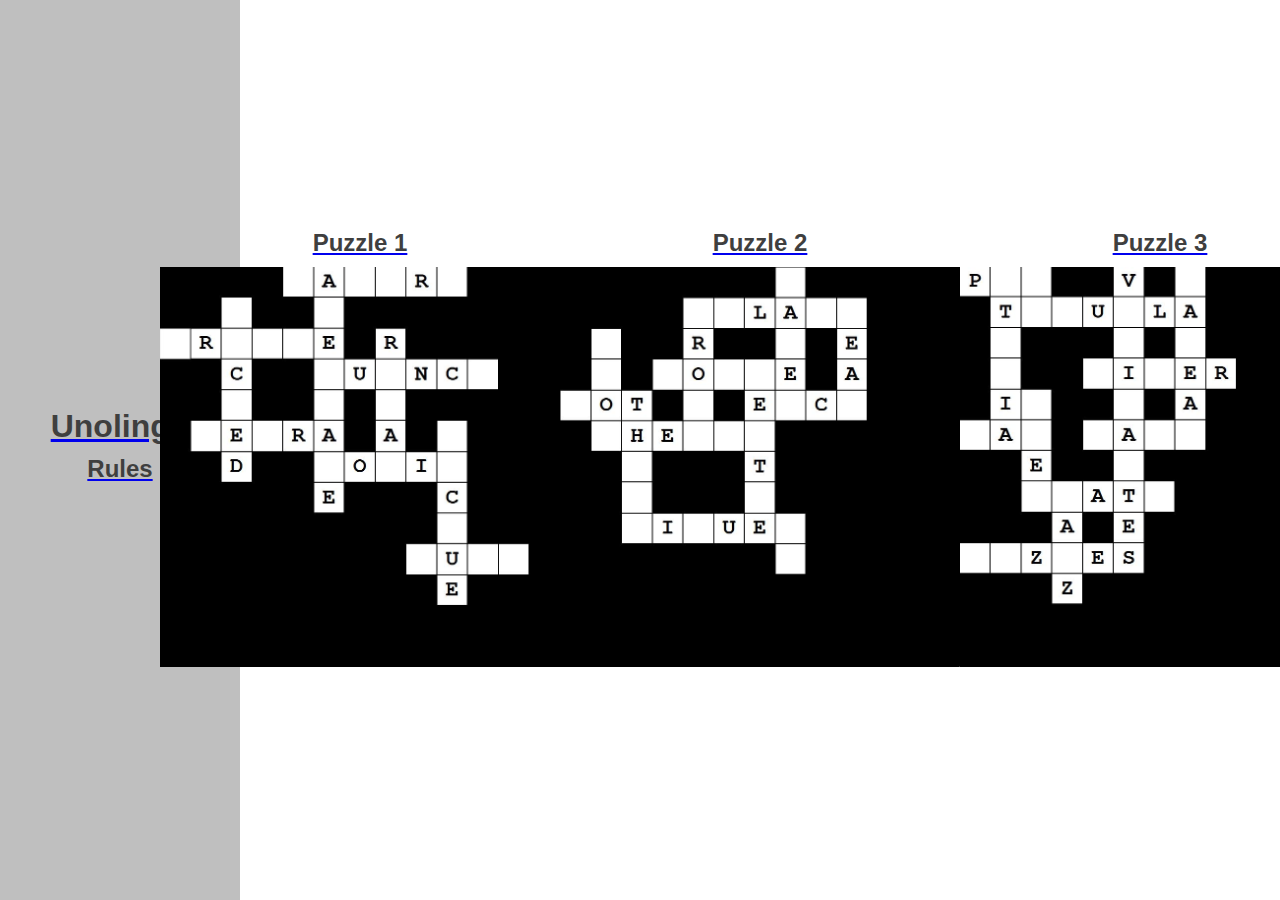
<file: index.html>
<!DOCTYPE html>
<html lang="en">
  <head>
    <meta charset="UTF-8">
    <meta name="viewport" content="width=device-width, initial-scale=1.0">
    <title>Unolingo</title>
    <link rel="stylesheet" href="style.css">
  </head>
  <body>
    <div class="container">
      <div class="sidebar">
        <a href="index.html">
          <h1>Unolingo</h1>
        </a>
        <a href="rules.html">
          <h2>Rules</h2>
        </a>
      </div>
      <div class="mainarea">
        <table>        
          <tr>
            <td><a href="puzzle1.html">
              <h2>Puzzle 1</h2>
              <img src="images/puzzle1.JPG" alt="Puzzle 1" width="400" height="400">
            </a></td>
            <td><a href="puzzle2.html">
              <h2>Puzzle 2</h2>
              <img src="images/puzzle2.JPG" alt="Puzzle 1" width="400" height="400">
            </a></td>
            <td><a href="puzzle3.html">
              <h2>Puzzle 3</h2>
              <img src="images/puzzle3.JPG" alt="Puzzle 1" width="400" height="400">
            </a></td>
          </tr>
        </table>
      </div>
  </div>
  </body>
</html>
</file>
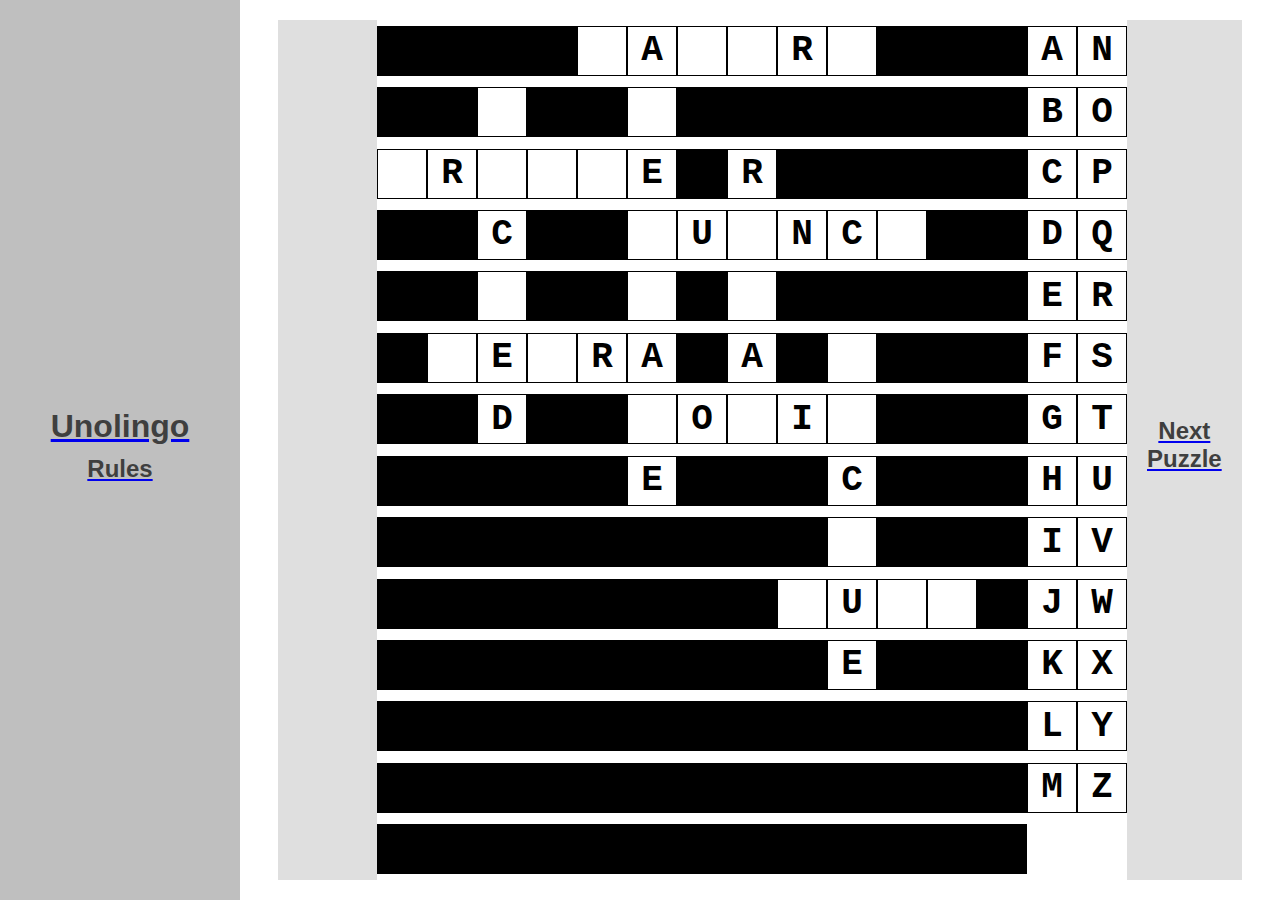
<file: puzzle1.html>
<!DOCTYPE html>
<html lang="en">
  <head>
    <meta charset="UTF-8">
    <meta name="viewport" content="width=device-width, initial-scale=1.0">
    <title>Unolingo</title>
    <link rel="stylesheet" href="style.css">
  </head>
  <body>
    <div class="container">
      <div class="sidebar">
        <a href="home.html">
          <h1>Unolingo</h1>
        </a>
        <a href="rules.html">
          <h2>Rules</h2>
        </a>
      </div>
      <div class="mainarea">
        <div class="container">
          <div class="puzzlesidebar"></div>
          <table>        
            <tr>
              <td><div class="wall"></div></td>
              <td><div class="wall"></div></td>
              <td><div class="wall"></div></td>
              <td><div class="wall"></div></td>
              <td><input type="text" class="blank" maxlength="1" oninput="this.value = this.value.toUpperCase();"></td>
              <td><div class="letter">A</div></td>
              <td><input type="text" class="blank" maxlength="1" oninput="this.value = this.value.toUpperCase();"></td>
              <td><input type="text" class="blank" maxlength="1" oninput="this.value = this.value.toUpperCase();"></td>
              <td><div class="letter">R</div></td>
              <td><input type="text" class="blank" maxlength="1" oninput="this.value = this.value.toUpperCase();"></td>
              <td><div class="wall"></div></td>
              <td><div class="wall"></div></td>
              <td><div class="wall"></div></td>
              <td><div class="letter">A</div></td>
              <td><div class="letter">N</div></td>
            </tr>
            <tr>
              <td><div class="wall"></div></td>
              <td><div class="wall"></div></td>
              <td><input type="text" class="blank" maxlength="1" oninput="this.value = this.value.toUpperCase();"></td>
              <td><div class="wall"></div></td>
              <td><div class="wall"></div></td>
              <td><input type="text" class="blank" maxlength="1" oninput="this.value = this.value.toUpperCase();"></td>
              <td><div class="wall"></div></td>
              <td><div class="wall"></div></td>
              <td><div class="wall"></div></td>
              <td><div class="wall"></div></td>
              <td><div class="wall"></div></td>
              <td><div class="wall"></div></td>
              <td><div class="wall"></div></td>
              <td><div class="letter">B</div></td>
              <td><div class="letter">O</div></td>
            </tr>
            <tr>
              <td><input type="text" class="blank" maxlength="1" oninput="this.value = this.value.toUpperCase();"></td>
              <td><div class="letter">R</div></td>
              <td><input type="text" class="blank" maxlength="1" oninput="this.value = this.value.toUpperCase();"></td>
              <td><input type="text" class="blank" maxlength="1" oninput="this.value = this.value.toUpperCase();"></td>
              <td><input type="text" class="blank" maxlength="1" oninput="this.value = this.value.toUpperCase();"></td>
              <td><div class="letter">E</div></td>
              <td><div class="wall"></div></td>
              <td><div class="letter">R</div></td>
              <td><div class="wall"></div></td>
              <td><div class="wall"></div></td>
              <td><div class="wall"></div></td>
              <td><div class="wall"></div></td>
              <td><div class="wall"></div></td>
              <td><div class="letter">C</div></td>
              <td><div class="letter">P</div></td>
            </tr>
            <tr>
              <td><div class="wall"></div></td>
              <td><div class="wall"></div></td>
              <td><div class="letter">C</div></td>
              <td><div class="wall"></div></td>
              <td><div class="wall"></div></td>
              <td><input type="text" class="blank" maxlength="1" oninput="this.value = this.value.toUpperCase();"></td>
              <td><div class="letter">U</div></td>
              <td><input type="text" class="blank" maxlength="1" oninput="this.value = this.value.toUpperCase();"></td>
              <td><div class="letter">N</div></td>
              <td><div class="letter">C</div></td>
              <td><input type="text" class="blank" maxlength="1" oninput="this.value = this.value.toUpperCase();"></td>
              <td><div class="wall"></div></td>
              <td><div class="wall"></div></td>
              <td><div class="letter">D</div></td>
              <td><div class="letter">Q</div></td>
            </tr>
            <tr>
              <td><div class="wall"></div></td>
              <td><div class="wall"></div></td>
              <td><input type="text" class="blank" maxlength="1" oninput="this.value = this.value.toUpperCase();"></td>
              <td><div class="wall"></div></td>
              <td><div class="wall"></div></td>
              <td><input type="text" class="blank" maxlength="1" oninput="this.value = this.value.toUpperCase();"></td>
              <td><div class="wall"></div></td>
              <td><input type="text" class="blank" maxlength="1" oninput="this.value = this.value.toUpperCase();"></td>
              <td><div class="wall"></div></td>
              <td><div class="wall"></div></td>
              <td><div class="wall"></div></td>
              <td><div class="wall"></div></td>
              <td><div class="wall"></div></td>
              <td><div class="letter">E</div></td>
              <td><div class="letter">R</div></td>
            </tr>
            <tr>
              <td><div class="wall"></div></td>
              <td><input type="text" class="blank" maxlength="1" oninput="this.value = this.value.toUpperCase();"></td>
              <td><div class="letter">E</div></td>
              <td><input type="text" class="blank" maxlength="1" oninput="this.value = this.value.toUpperCase();"></td>
              <td><div class="letter">R</div></td>
              <td><div class="letter">A</div></td>
              <td><div class="wall"></div></td>
              <td><div class="letter">A</div></td>
              <td><div class="wall"></div></td>
              <td><input type="text" class="blank" maxlength="1" oninput="this.value = this.value.toUpperCase();"></td>
              <td><div class="wall"></div></td>
              <td><div class="wall"></div></td>
              <td><div class="wall"></div></td>
              <td><div class="letter">F</div></td>
              <td><div class="letter">S</div></td>
            </tr>
            <tr>
              <td><div class="wall"></div></td>
              <td><div class="wall"></div></td>
              <td><div class="letter">D</div></td>
              <td><div class="wall"></div></td>
              <td><div class="wall"></div></td>
              <td><input type="text" class="blank" maxlength="1" oninput="this.value = this.value.toUpperCase();"></td>
              <td><div class="letter">O</div></td>
              <td><input type="text" class="blank" maxlength="1" oninput="this.value = this.value.toUpperCase();"></td>
              <td><div class="letter">I</div></td>
              <td><input type="text" class="blank" maxlength="1" oninput="this.value = this.value.toUpperCase();"></td>
              <td><div class="wall"></div></td>
              <td><div class="wall"></div></td>
              <td><div class="wall"></div></td>
              <td><div class="letter">G</div></td>
              <td><div class="letter">T</div></td>
            </tr>
            <tr>
              <td><div class="wall"></div></td>
              <td><div class="wall"></div></td>
              <td><div class="wall"></div></td>
              <td><div class="wall"></div></td>
              <td><div class="wall"></div></td>
              <td><div class="letter">E</div></td>
              <td><div class="wall"></div></td>
              <td><div class="wall"></div></td>
              <td><div class="wall"></div></td>
              <td><div class="letter">C</div></td>
              <td><div class="wall"></div></td>
              <td><div class="wall"></div></td>
              <td><div class="wall"></div></td>
              <td><div class="letter">H</div></td>
              <td><div class="letter">U</div></td>
            </tr>
            <tr>
              <td><div class="wall"></div></td>
              <td><div class="wall"></div></td>
              <td><div class="wall"></div></td>
              <td><div class="wall"></div></td>
              <td><div class="wall"></div></td>
              <td><div class="wall"></div></td>
              <td><div class="wall"></div></td>
              <td><div class="wall"></div></td>
              <td><div class="wall"></div></td>
              <td><input type="text" class="blank" maxlength="1" oninput="this.value = this.value.toUpperCase();"></td>
              <td><div class="wall"></div></td>
              <td><div class="wall"></div></td>
              <td><div class="wall"></div></td>
              <td><div class="letter">I</div></td>
              <td><div class="letter">V</div></td>
            </tr>
            <tr>
              <td><div class="wall"></div></td>
              <td><div class="wall"></div></td>
              <td><div class="wall"></div></td>
              <td><div class="wall"></div></td>
              <td><div class="wall"></div></td>
              <td><div class="wall"></div></td>
              <td><div class="wall"></div></td>
              <td><div class="wall"></div></td>
              <td><input type="text" class="blank" maxlength="1" oninput="this.value = this.value.toUpperCase();"></td>
              <td><div class="letter">U</div></td>
              <td><input type="text" class="blank" maxlength="1" oninput="this.value = this.value.toUpperCase();"></td>
              <td><input type="text" class="blank" maxlength="1" oninput="this.value = this.value.toUpperCase();"></td>
              <td><div class="wall"></div></td>
              <td><div class="letter">J</div></td>
              <td><div class="letter">W</div></td>
            </tr>
            <tr>
              <td><div class="wall"></div></td>
              <td><div class="wall"></div></td>
              <td><div class="wall"></div></td>
              <td><div class="wall"></div></td>
              <td><div class="wall"></div></td>
              <td><div class="wall"></div></td>
              <td><div class="wall"></div></td>
              <td><div class="wall"></div></td>
              <td><div class="wall"></div></td>
              <td><div class="letter">E</div></td>
              <td><div class="wall"></div></td>
              <td><div class="wall"></div></td>
              <td><div class="wall"></div></td>
              <td><div class="letter">K</div></td>
              <td><div class="letter">X</div></td>
            </tr>
            <tr>
              <td><div class="wall"></div></td>
              <td><div class="wall"></div></td>
              <td><div class="wall"></div></td>
              <td><div class="wall"></div></td>
              <td><div class="wall"></div></td>
              <td><div class="wall"></div></td>
              <td><div class="wall"></div></td>
              <td><div class="wall"></div></td>
              <td><div class="wall"></div></td>
              <td><div class="wall"></div></td>
              <td><div class="wall"></div></td>
              <td><div class="wall"></div></td>
              <td><div class="wall"></div></td>
              <td><div class="letter">L</div></td>
              <td><div class="letter">Y</div></td>
            </tr>
            <tr>
              <td><div class="wall"></div></td>
              <td><div class="wall"></div></td>
              <td><div class="wall"></div></td>
              <td><div class="wall"></div></td>
              <td><div class="wall"></div></td>
              <td><div class="wall"></div></td>
              <td><div class="wall"></div></td>
              <td><div class="wall"></div></td>
              <td><div class="wall"></div></td>
              <td><div class="wall"></div></td>
              <td><div class="wall"></div></td>
              <td><div class="wall"></div></td>
              <td><div class="wall"></div></td>
              <td><div class="letter">M</div></td>
              <td><div class="letter">Z</div></td>
            </tr>
            <tr>
              <td><div class="wall"></div></td>
              <td><div class="wall"></div></td>
              <td><div class="wall"></div></td>
              <td><div class="wall"></div></td>
              <td><div class="wall"></div></td>
              <td><div class="wall"></div></td>
              <td><div class="wall"></div></td>
              <td><div class="wall"></div></td>
              <td><div class="wall"></div></td>
              <td><div class="wall"></div></td>
              <td><div class="wall"></div></td>
              <td><div class="wall"></div></td>
              <td><div class="wall"></div></td>
            </tr>
          </table>
          <div class="puzzlesidebar">
            <a href="puzzle2.html">
              <h2>Next Puzzle</h2>
            </a>
          </div>
        </div>
      </div>
    </div>
    <script>
      document.querySelectorAll('.blank').forEach(input => {
        input.addEventListener('input', function () {
          this.value = this.value.replace(/[^A-Za-z]/g, '').toUpperCase();
        });
      });
    </script>
  </body>
</html>
</file>
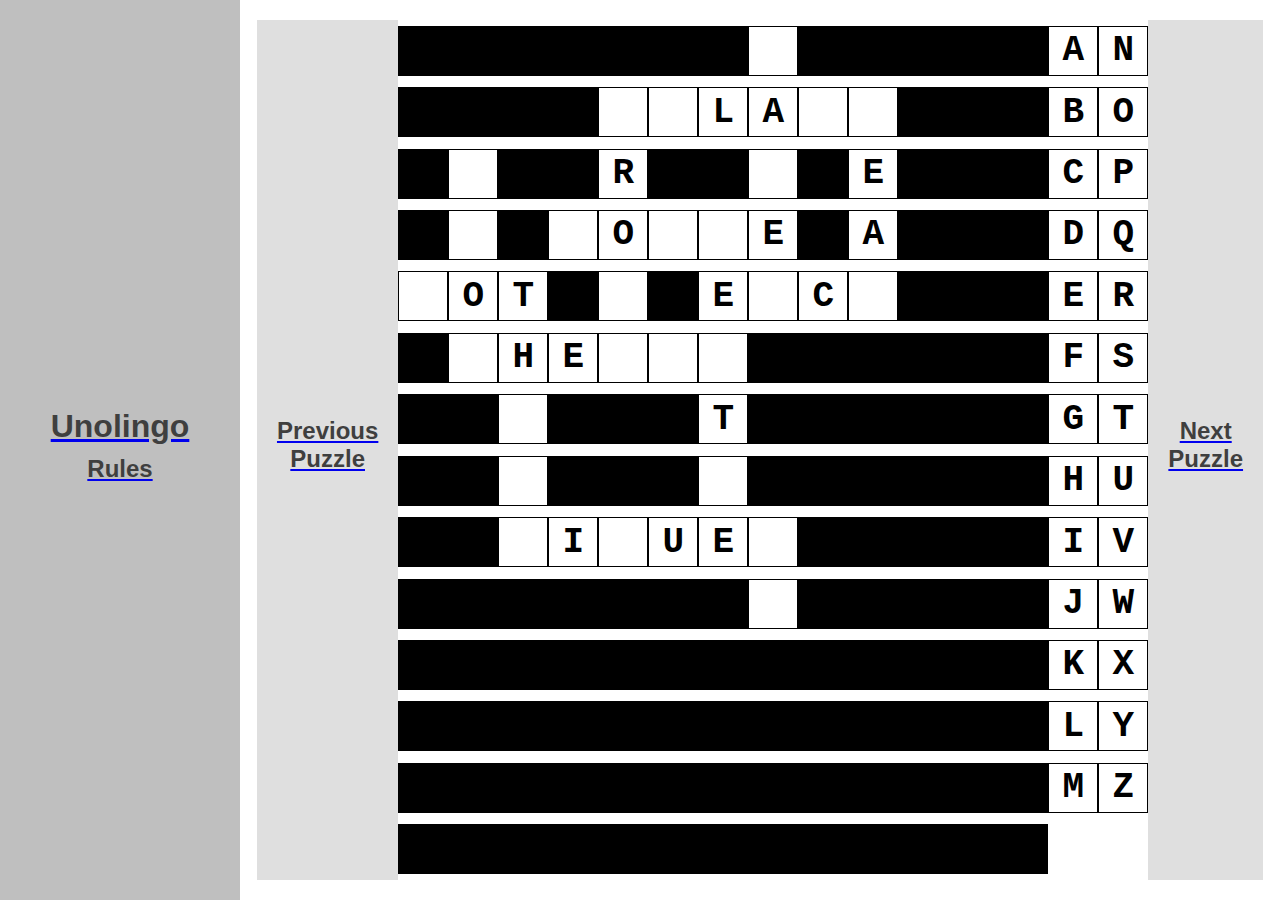
<file: puzzle2.html>
<!DOCTYPE html>
<html lang="en">
  <head>
    <meta charset="UTF-8">
    <meta name="viewport" content="width=device-width, initial-scale=1.0">
    <title>Unolingo</title>
    <link rel="stylesheet" href="style.css">
  </head>
  <body>
    <div class="container">
      <div class="sidebar">
        <a href="home.html">
          <h1>Unolingo</h1>
        </a>
        <a href="rules.html">
          <h2>Rules</h2>
        </a>
      </div>
      <div class="mainarea">
        <div class="container">
          <div class="puzzlesidebar">
            <a href="puzzle1.html">
              <h2>Previous Puzzle</h2>
            </a>
          </div>
          <table>        
            <tr>
              <td><div class="wall"></div></td>
              <td><div class="wall"></div></td>
              <td><div class="wall"></div></td>
              <td><div class="wall"></div></td>
              <td><div class="wall"></div></td>
              <td><div class="wall"></div></td>
              <td><div class="wall"></div></td>
              <td><input type="text" class="blank" maxlength="1" oninput="this.value = this.value.toUpperCase();"></td>
              <td><div class="wall"></div></td>
              <td><div class="wall"></div></td>
              <td><div class="wall"></div></td>
              <td><div class="wall"></div></td>
              <td><div class="wall"></div></td>
              <td><div class="letter">A</div></td>
              <td><div class="letter">N</div></td>
            </tr>
            <tr>
              <td><div class="wall"></div></td>
              <td><div class="wall"></div></td>
              <td><div class="wall"></div></td>
              <td><div class="wall"></div></td>
              <td><input type="text" class="blank" maxlength="1" oninput="this.value = this.value.toUpperCase();"></td>
              <td><input type="text" class="blank" maxlength="1" oninput="this.value = this.value.toUpperCase();"></td>
              <td><div class="letter">L</div></td>
              <td><div class="letter">A</div></td>
              <td><input type="text" class="blank" maxlength="1" oninput="this.value = this.value.toUpperCase();"></td>
              <td><input type="text" class="blank" maxlength="1" oninput="this.value = this.value.toUpperCase();"></td>
              <td><div class="wall"></div></td>
              <td><div class="wall"></div></td>
              <td><div class="wall"></div></td>
              <td><div class="letter">B</div></td>
              <td><div class="letter">O</div></td>
            </tr>
            <tr>
              <td><div class="wall"></div></td>
              <td><input type="text" class="blank" maxlength="1" oninput="this.value = this.value.toUpperCase();"></td>
              <td><div class="wall"></div></td>
              <td><div class="wall"></div></td>
              <td><div class="letter">R</div></td>
              <td><div class="wall"></div></td>
              <td><div class="wall"></div></td>
              <td><input type="text" class="blank" maxlength="1" oninput="this.value = this.value.toUpperCase();"></td>
              <td><div class="wall"></div></td>
              <td><div class="letter">E</div></td>
              <td><div class="wall"></div></td>
              <td><div class="wall"></div></td>
              <td><div class="wall"></div></td>
              <td><div class="letter">C</div></td>
              <td><div class="letter">P</div></td>
            </tr>
            <tr>
              <td><div class="wall"></div></td>
              <td><input type="text" class="blank" maxlength="1" oninput="this.value = this.value.toUpperCase();"></td>
              <td><div class="wall"></div></td>
              <td><input type="text" class="blank" maxlength="1" oninput="this.value = this.value.toUpperCase();"></td>
              <td><div class="letter">O</div></td>
              <td><input type="text" class="blank" maxlength="1" oninput="this.value = this.value.toUpperCase();"></td>
              <td><input type="text" class="blank" maxlength="1" oninput="this.value = this.value.toUpperCase();"></td>
              <td><div class="letter">E</div></td>
              <td><div class="wall"></div></td>
              <td><div class="letter">A</div></td>
              <td><div class="wall"></div></td>
              <td><div class="wall"></div></td>
              <td><div class="wall"></div></td>
              <td><div class="letter">D</div></td>
              <td><div class="letter">Q</div></td>
            </tr>
            <tr>
              <td><input type="text" class="blank" maxlength="1" oninput="this.value = this.value.toUpperCase();"></td>
              <td><div class="letter">O</div></td>
              <td><div class="letter">T</div></td>
              <td><div class="wall"></div></td>
              <td><input type="text" class="blank" maxlength="1" oninput="this.value = this.value.toUpperCase();"></td>
              <td><div class="wall"></div></td>
              <td><div class="letter">E</div></td>
              <td><input type="text" class="blank" maxlength="1" oninput="this.value = this.value.toUpperCase();"></td>
              <td><div class="letter">C</div></td>
              <td><input type="text" class="blank" maxlength="1" oninput="this.value = this.value.toUpperCase();"></td>
              <td><div class="wall"></div></td>
              <td><div class="wall"></div></td>
              <td><div class="wall"></div></td>
              <td><div class="letter">E</div></td>
              <td><div class="letter">R</div></td>
            </tr>
            <tr>
              <td><div class="wall"></div></td>
              <td><input type="text" class="blank" maxlength="1" oninput="this.value = this.value.toUpperCase();"></td>
              <td><div class="letter">H</div></td>
              <td><div class="letter">E</div></td>
              <td><input type="text" class="blank" maxlength="1" oninput="this.value = this.value.toUpperCase();"></td>
              <td><input type="text" class="blank" maxlength="1" oninput="this.value = this.value.toUpperCase();"></td>
              <td><input type="text" class="blank" maxlength="1" oninput="this.value = this.value.toUpperCase();"></td>
              <td><div class="wall"></div></td>
              <td><div class="wall"></div></td>
              <td><div class="wall"></div></td>
              <td><div class="wall"></div></td>
              <td><div class="wall"></div></td>
              <td><div class="wall"></div></td>
              <td><div class="letter">F</div></td>
              <td><div class="letter">S</div></td>
            </tr>
            <tr>
              <td><div class="wall"></div></td>
              <td><div class="wall"></div></td>
              <td><input type="text" class="blank" maxlength="1" oninput="this.value = this.value.toUpperCase();"></td>
              <td><div class="wall"></div></td>
              <td><div class="wall"></div></td>
              <td><div class="wall"></div></td>
              <td><div class="letter">T</div></td>
              <td><div class="wall"></div></td>
              <td><div class="wall"></div></td>
              <td><div class="wall"></div></td>
              <td><div class="wall"></div></td>
              <td><div class="wall"></div></td>
              <td><div class="wall"></div></td>
              <td><div class="letter">G</div></td>
              <td><div class="letter">T</div></td>
            </tr>
            <tr>
              <td><div class="wall"></div></td>
              <td><div class="wall"></div></td>
              <td><input type="text" class="blank" maxlength="1" oninput="this.value = this.value.toUpperCase();"></td>
              <td><div class="wall"></div></td>
              <td><div class="wall"></div></td>
              <td><div class="wall"></div></td>
              <td><input type="text" class="blank" maxlength="1" oninput="this.value = this.value.toUpperCase();"></td>
              <td><div class="wall"></div></td>
              <td><div class="wall"></div></td>
              <td><div class="wall"></div></td>
              <td><div class="wall"></div></td>
              <td><div class="wall"></div></td>
              <td><div class="wall"></div></td>
              <td><div class="letter">H</div></td>
              <td><div class="letter">U</div></td>
            </tr>
            <tr>
              <td><div class="wall"></div></td>
              <td><div class="wall"></div></td>
              <td><input type="text" class="blank" maxlength="1" oninput="this.value = this.value.toUpperCase();"></td>
              <td><div class="letter">I</div></td>
              <td><input type="text" class="blank" maxlength="1" oninput="this.value = this.value.toUpperCase();"></td>
              <td><div class="letter">U</div></td>
              <td><div class="letter">E</div></td>
              <td><input type="text" class="blank" maxlength="1" oninput="this.value = this.value.toUpperCase();"></td>
              <td><div class="wall"></div></td>
              <td><div class="wall"></div></td>
              <td><div class="wall"></div></td>
              <td><div class="wall"></div></td>
              <td><div class="wall"></div></td>
              <td><div class="letter">I</div></td>
              <td><div class="letter">V</div></td>
            </tr>
            <tr>
              <td><div class="wall"></div></td>
              <td><div class="wall"></div></td>
              <td><div class="wall"></div></td>
              <td><div class="wall"></div></td>
              <td><div class="wall"></div></td>
              <td><div class="wall"></div></td>
              <td><div class="wall"></div></td>
              <td><input type="text" class="blank" maxlength="1" oninput="this.value = this.value.toUpperCase();"></td>
              <td><div class="wall"></div></td>
              <td><div class="wall"></div></td>
              <td><div class="wall"></div></td>
              <td><div class="wall"></div></td>
              <td><div class="wall"></div></td>
              <td><div class="letter">J</div></td>
              <td><div class="letter">W</div></td>
            </tr>
            <tr>
              <td><div class="wall"></div></td>
              <td><div class="wall"></div></td>
              <td><div class="wall"></div></td>
              <td><div class="wall"></div></td>
              <td><div class="wall"></div></td>
              <td><div class="wall"></div></td>
              <td><div class="wall"></div></td>
              <td><div class="wall"></div></td>
              <td><div class="wall"></div></td>
              <td><div class="wall"></div></td>
              <td><div class="wall"></div></td>
              <td><div class="wall"></div></td>
              <td><div class="wall"></div></td>
              <td><div class="letter">K</div></td>
              <td><div class="letter">X</div></td>
            </tr>
            <tr>
              <td><div class="wall"></div></td>
              <td><div class="wall"></div></td>
              <td><div class="wall"></div></td>
              <td><div class="wall"></div></td>
              <td><div class="wall"></div></td>
              <td><div class="wall"></div></td>
              <td><div class="wall"></div></td>
              <td><div class="wall"></div></td>
              <td><div class="wall"></div></td>
              <td><div class="wall"></div></td>
              <td><div class="wall"></div></td>
              <td><div class="wall"></div></td>
              <td><div class="wall"></div></td>
              <td><div class="letter">L</div></td>
              <td><div class="letter">Y</div></td>
            </tr>
            <tr>
              <td><div class="wall"></div></td>
              <td><div class="wall"></div></td>
              <td><div class="wall"></div></td>
              <td><div class="wall"></div></td>
              <td><div class="wall"></div></td>
              <td><div class="wall"></div></td>
              <td><div class="wall"></div></td>
              <td><div class="wall"></div></td>
              <td><div class="wall"></div></td>
              <td><div class="wall"></div></td>
              <td><div class="wall"></div></td>
              <td><div class="wall"></div></td>
              <td><div class="wall"></div></td>
              <td><div class="letter">M</div></td>
              <td><div class="letter">Z</div></td>
            </tr>
            <tr>
              <td><div class="wall"></div></td>
              <td><div class="wall"></div></td>
              <td><div class="wall"></div></td>
              <td><div class="wall"></div></td>
              <td><div class="wall"></div></td>
              <td><div class="wall"></div></td>
              <td><div class="wall"></div></td>
              <td><div class="wall"></div></td>
              <td><div class="wall"></div></td>
              <td><div class="wall"></div></td>
              <td><div class="wall"></div></td>
              <td><div class="wall"></div></td>
              <td><div class="wall"></div></td>

            </tr>
          </table>
          <div class="puzzlesidebar">
            <a href="puzzle3.html">
              <h2>Next Puzzle</h2>
            </a>
          </div>
        </div>
      </div>
    </div>
    <script>
      document.querySelectorAll('.blank').forEach(input => {
        input.addEventListener('input', function () {
          this.value = this.value.replace(/[^A-Za-z]/g, '').toUpperCase();
        });
      });
    </script>
  </body>
</html>
</file>
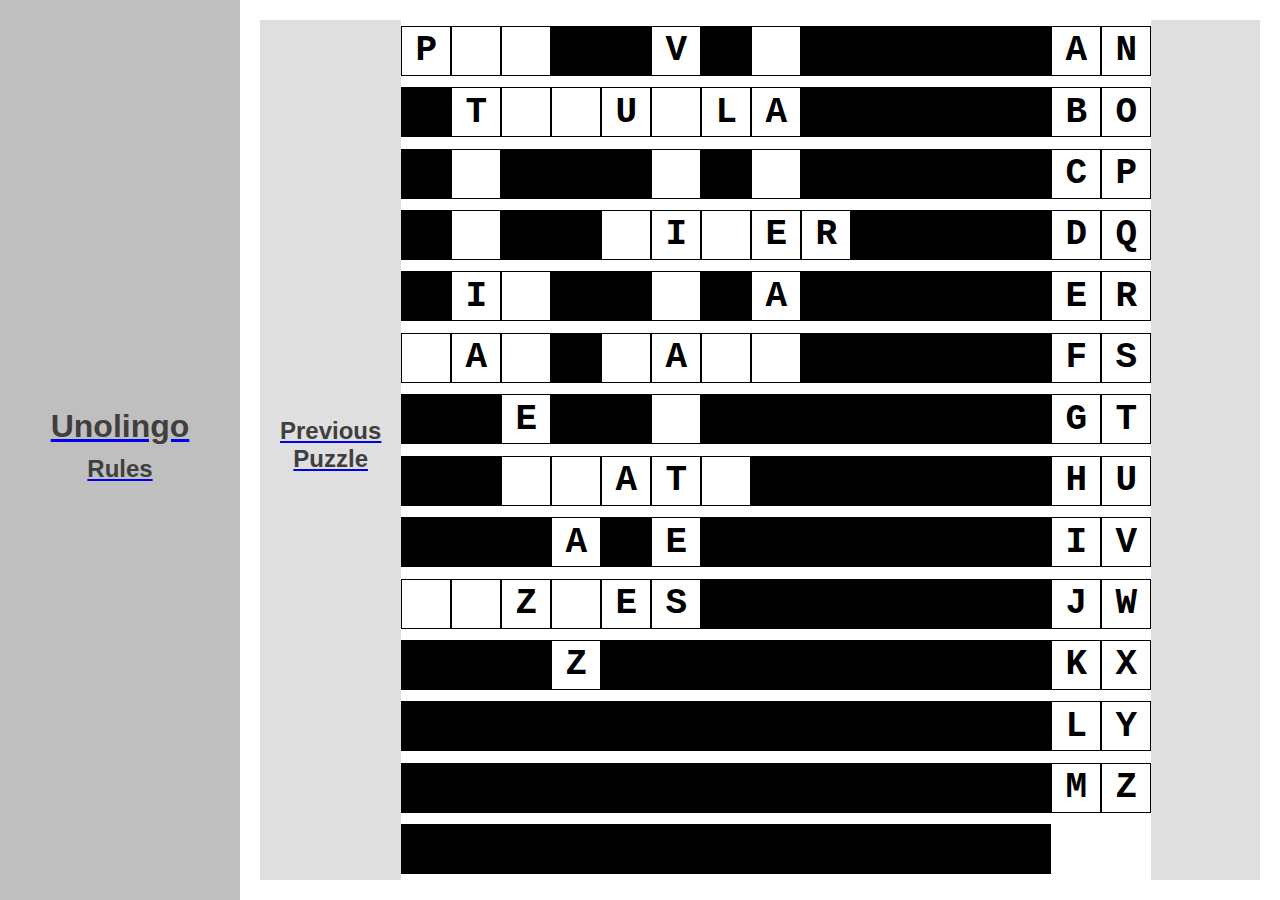
<file: puzzle3.html>
<!DOCTYPE html>
<html lang="en">
  <head>
    <meta charset="UTF-8">
    <meta name="viewport" content="width=device-width, initial-scale=1.0">
    <title>Unolingo</title>
    <link rel="stylesheet" href="style.css">
  </head>
  <body>
    <div class="container">
      <div class="sidebar">
        <a href="home.html">
          <h1>Unolingo</h1>
        </a>
        <a href="rules.html">
          <h2>Rules</h2>
        </a>
      </div>
      <div class="mainarea">
        <div class="container">
          <div class="puzzlesidebar">
            <a href="puzzle2.html">
              <h2>Previous Puzzle</h2>
            </a>
          </div>
          <table>        
            <tr>
              <td><div class="letter">P</div></td>
              <td><input type="text" class="blank" maxlength="1" oninput="this.value = this.value.toUpperCase();"></td>
              <td><input type="text" class="blank" maxlength="1" oninput="this.value = this.value.toUpperCase();"></td>
              <td><div class="wall"></div></td>
              <td><div class="wall"></div></td>
              <td><div class="letter">V</div></td>
              <td><div class="wall"></div></td>
              <td><input type="text" class="blank" maxlength="1" oninput="this.value = this.value.toUpperCase();"></td>
              <td><div class="wall"></div></td>
              <td><div class="wall"></div></td>
              <td><div class="wall"></div></td>
              <td><div class="wall"></div></td>
              <td><div class="wall"></div></td>
              <td><div class="letter">A</div></td>
              <td><div class="letter">N</div></td>
            </tr>
            <tr>
              <td><div class="wall"></div></td>
              <td><div class="letter">T</div></td>
              <td><input type="text" class="blank" maxlength="1" oninput="this.value = this.value.toUpperCase();"></td>
              <td><input type="text" class="blank" maxlength="1" oninput="this.value = this.value.toUpperCase();"></td>
              <td><div class="letter">U</div></td>
              <td><input type="text" class="blank" maxlength="1" oninput="this.value = this.value.toUpperCase();"></td>
              <td><div class="letter">L</div></td>
              <td><div class="letter">A</div></td>
              <td><div class="wall"></div></td>
              <td><div class="wall"></div></td>
              <td><div class="wall"></div></td>
              <td><div class="wall"></div></td>
              <td><div class="wall"></div></td>
              <td><div class="letter">B</div></td>
              <td><div class="letter">O</div></td>
            </tr>
            <tr>
              <td><div class="wall"></div></td>
              <td><input type="text" class="blank" maxlength="1" oninput="this.value = this.value.toUpperCase();"></td>
              <td><div class="wall"></div></td>
              <td><div class="wall"></div></td>
              <td><div class="wall"></div></td>
              <td><input type="text" class="blank" maxlength="1" oninput="this.value = this.value.toUpperCase();"></td>
              <td><div class="wall"></div></td>
              <td><input type="text" class="blank" maxlength="1" oninput="this.value = this.value.toUpperCase();"></td>
              <td><div class="wall"></div></td>
              <td><div class="wall"></div></td>
              <td><div class="wall"></div></td>
              <td><div class="wall"></div></td>
              <td><div class="wall"></div></td>
              <td><div class="letter">C</div></td>
              <td><div class="letter">P</div></td>
            </tr>
            <tr>
              <td><div class="wall"></div></td>
              <td><input type="text" class="blank" maxlength="1" oninput="this.value = this.value.toUpperCase();"></td>
              <td><div class="wall"></div></td>
              <td><div class="wall"></div></td>
              <td><input type="text" class="blank" maxlength="1" oninput="this.value = this.value.toUpperCase();"></td>
              <td><div class="letter">I</div></td>
              <td><input type="text" class="blank" maxlength="1" oninput="this.value = this.value.toUpperCase();"></td>
              <td><div class="letter">E</div></td>
              <td><div class="letter">R</div></td>
              <td><div class="wall"></div></td>
              <td><div class="wall"></div></td>
              <td><div class="wall"></div></td>
              <td><div class="wall"></div></td>
              <td><div class="letter">D</div></td>
              <td><div class="letter">Q</div></td>
            </tr>
            <tr>
              <td><div class="wall"></div></td>
              <td><div class="letter">I</div></td>
              <td><input type="text" class="blank" maxlength="1" oninput="this.value = this.value.toUpperCase();"></td>
              <td><div class="wall"></div></td>
              <td><div class="wall"></div></td>
              <td><input type="text" class="blank" maxlength="1" oninput="this.value = this.value.toUpperCase();"></td>
              <td><div class="wall"></div></td>
              <td><div class="letter">A</div></td>
              <td><div class="wall"></div></td>
              <td><div class="wall"></div></td>
              <td><div class="wall"></div></td>
              <td><div class="wall"></div></td>
              <td><div class="wall"></div></td>
              <td><div class="letter">E</div></td>
              <td><div class="letter">R</div></td>
            </tr>
            <tr>
              <td><input type="text" class="blank" maxlength="1" oninput="this.value = this.value.toUpperCase();"></td>
              <td><div class="letter">A</div></td>
              <td><input type="text" class="blank" maxlength="1" oninput="this.value = this.value.toUpperCase();"></td>
              <td><div class="wall"></div></td>
              <td><input type="text" class="blank" maxlength="1" oninput="this.value = this.value.toUpperCase();"></td>
              <td><div class="letter">A</div></td>
              <td><input type="text" class="blank" maxlength="1" oninput="this.value = this.value.toUpperCase();"></td>
              <td><input type="text" class="blank" maxlength="1" oninput="this.value = this.value.toUpperCase();"></td>
              <td><div class="wall"></div></td>
              <td><div class="wall"></div></td>
              <td><div class="wall"></div></td>
              <td><div class="wall"></div></td>
              <td><div class="wall"></div></td>
              <td><div class="letter">F</div></td>
              <td><div class="letter">S</div></td>
            </tr>
            <tr>
              <td><div class="wall"></div></td>
              <td><div class="wall"></div></td>
              <td><div class="letter">E</div></td>
              <td><div class="wall"></div></td>
              <td><div class="wall"></div></td>
              <td><input type="text" class="blank" maxlength="1" oninput="this.value = this.value.toUpperCase();"></td>
              <td><div class="wall"></div></td>
              <td><div class="wall"></div></td>
              <td><div class="wall"></div></td>
              <td><div class="wall"></div></td>
              <td><div class="wall"></div></td>
              <td><div class="wall"></div></td>
              <td><div class="wall"></div></td>
              <td><div class="letter">G</div></td>
              <td><div class="letter">T</div></td>
            </tr>
            <tr>
              <td><div class="wall"></div></td>
              <td><div class="wall"></div></td>
              <td><input type="text" class="blank" maxlength="1" oninput="this.value = this.value.toUpperCase();"></td>
              <td><input type="text" class="blank" maxlength="1" oninput="this.value = this.value.toUpperCase();"></td>
              <td><div class="letter">A</div></td>
              <td><div class="letter">T</div></td>
              <td><input type="text" class="blank" maxlength="1" oninput="this.value = this.value.toUpperCase();"></td>
              <td><div class="wall"></div></td>
              <td><div class="wall"></div></td>
              <td><div class="wall"></div></td>
              <td><div class="wall"></div></td>
              <td><div class="wall"></div></td>
              <td><div class="wall"></div></td>
              <td><div class="letter">H</div></td>
              <td><div class="letter">U</div></td
            </tr>
            <tr>
              <td><div class="wall"></div></td>
              <td><div class="wall"></div></td>
              <td><div class="wall"></div></td>
              <td><div class="letter">A</div></td>
              <td><div class="wall"></div></td>
              <td><div class="letter">E</div></td>
              <td><div class="wall"></div></td>
              <td><div class="wall"></div></td>
              <td><div class="wall"></div></td>
              <td><div class="wall"></div></td>
              <td><div class="wall"></div></td>
              <td><div class="wall"></div></td>
              <td><div class="wall"></div></td>
              <td><div class="letter">I</div></td>
              <td><div class="letter">V</div></td>
            </tr>
            <tr>
              <td><input type="text" class="blank" maxlength="1" oninput="this.value = this.value.toUpperCase();"></td>
              <td><input type="text" class="blank" maxlength="1" oninput="this.value = this.value.toUpperCase();"></td>
              <td><div class="letter">Z</div></td>
              <td><input type="text" class="blank" maxlength="1" oninput="this.value = this.value.toUpperCase();"></td>
              <td><div class="letter">E</div></td>
              <td><div class="letter">S</div></td>
              <td><div class="wall"></div></td>
              <td><div class="wall"></div></td>
              <td><div class="wall"></div></td>
              <td><div class="wall"></div></td>
              <td><div class="wall"></div></td>
              <td><div class="wall"></div></td>
              <td><div class="wall"></div></td>
              <td><div class="letter">J</div></td>
              <td><div class="letter">W</div></td>
            </tr>
            <tr>
              <td><div class="wall"></div></td>
              <td><div class="wall"></div></td>
              <td><div class="wall"></div></td>
              <td><div class="letter">Z</div></td>
              <td><div class="wall"></div></td>
              <td><div class="wall"></div></td>
              <td><div class="wall"></div></td>
              <td><div class="wall"></div></td>
              <td><div class="wall"></div></td>
              <td><div class="wall"></div></td>
              <td><div class="wall"></div></td>
              <td><div class="wall"></div></td>
              <td><div class="wall"></div></td>
              <td><div class="letter">K</div></td>
              <td><div class="letter">X</div></td>
            </tr>
            <tr>
              <td><div class="wall"></div></td>
              <td><div class="wall"></div></td>
              <td><div class="wall"></div></td>
              <td><div class="wall"></div></td>
              <td><div class="wall"></div></td>
              <td><div class="wall"></div></td>
              <td><div class="wall"></div></td>
              <td><div class="wall"></div></td>
              <td><div class="wall"></div></td>
              <td><div class="wall"></div></td>
              <td><div class="wall"></div></td>
              <td><div class="wall"></div></td>
              <td><div class="wall"></div></td>
              <td><div class="letter">L</div></td>
              <td><div class="letter">Y</div></td>
            </tr>
            <tr>
              <td><div class="wall"></div></td>
              <td><div class="wall"></div></td>
              <td><div class="wall"></div></td>
              <td><div class="wall"></div></td>
              <td><div class="wall"></div></td>
              <td><div class="wall"></div></td>
              <td><div class="wall"></div></td>
              <td><div class="wall"></div></td>
              <td><div class="wall"></div></td>
              <td><div class="wall"></div></td>
              <td><div class="wall"></div></td>
              <td><div class="wall"></div></td>
              <td><div class="wall"></div></td>
              <td><div class="letter">M</div></td>
              <td><div class="letter">Z</div></td>
            </tr>
            <tr>
              <td><div class="wall"></div></td>
              <td><div class="wall"></div></td>
              <td><div class="wall"></div></td>
              <td><div class="wall"></div></td>
              <td><div class="wall"></div></td>
              <td><div class="wall"></div></td>
              <td><div class="wall"></div></td>
              <td><div class="wall"></div></td>
              <td><div class="wall"></div></td>
              <td><div class="wall"></div></td>
              <td><div class="wall"></div></td>
              <td><div class="wall"></div></td>
              <td><div class="wall"></div></td>
            </tr>
          </table>
          <div class="puzzlesidebar"></div>
        </div>
      </div>
    </div>
    <script>
      document.querySelectorAll('.blank').forEach(input => {
        input.addEventListener('input', function () {
          this.value = this.value.replace(/[^A-Za-z]/g, '').toUpperCase();
        });
      });
    </script>
  </body>
</html>
</file>
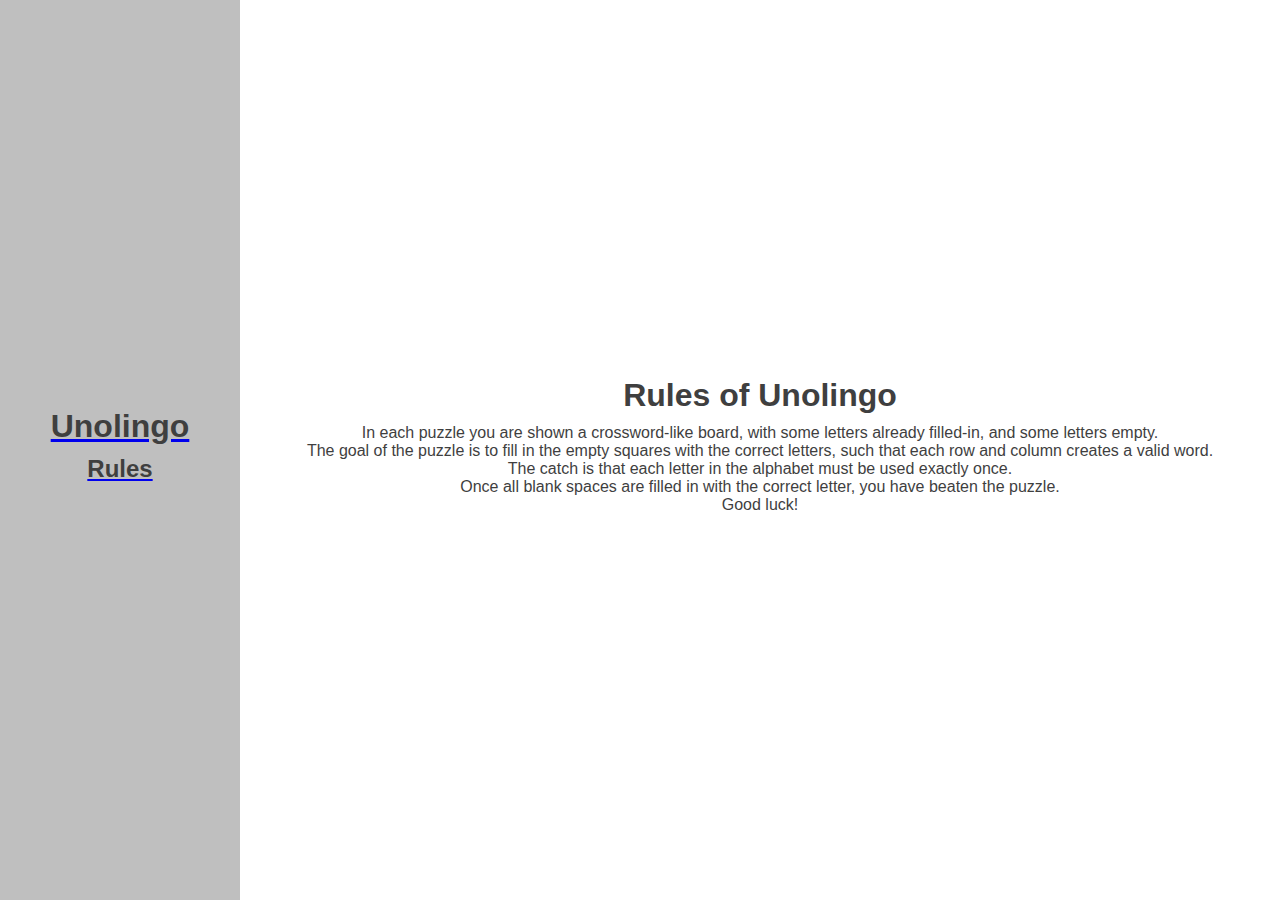
<file: rules.html>
<!DOCTYPE html>
<html lang="en">
  <head>
    <meta charset="UTF-8">
    <meta name="viewport" content="width=device-width, initial-scale=1.0">
    <title>Unolingo</title>
    <link rel="stylesheet" href="style.css">
  </head>
  <body>
    <div class="container">
      <div class="sidebar">
        <a href="home.html">
          <h1>Unolingo</h1>
        </a>
        <a href="rules.html">
          <h2>Rules</h2>
        </a>
      </div>
      <div class="mainarea">
        <h1>Rules of Unolingo</h1>
        <p>In each puzzle you are shown a crossword-like board, with some letters already filled-in, and some letters empty.<br>
          The goal of the puzzle is to fill in the empty squares with the correct letters, such that each row and column creates a valid word. <br>
          The catch is that each letter in the alphabet must be used exactly once.<br>
          Once all blank spaces are filled in with the correct letter, you have beaten the puzzle.<br>
          Good luck!
        </p>
      </div>
  </div>
  </body>
</html>
</file>
<file: style.css>
* {
  margin: 0;
  padding: 0;
  box-sizing: border-box;
  font-family: 'Poppins', sans-serif;
}

.container {
  display: flex;
  height: 100vh;
}

.sidebar {
  width: 18.75%;
  background-color: #bfbfbf;
  color: white;
  display: flex;
  flex-direction: column;
  align-items: center;
  justify-content: center;
  padding: 20px;
}

.puzzlesidebar {
  width: 25%;
  background-color: #dfdfdf;
  display: flex;
  flex-direction: column;
  align-items: center;
  justify-content: center;
  padding: 20px;
}

.mainarea {
  width: 81.25%;
  background-color: #ffffff;
  padding: 20px;
  display: flex;
  flex-direction: column;
  align-items: center;
  justify-content: center;
}

h1, h2, h3, h4, h5, h6, p {
  text-align: center;
  margin-bottom: 10px;
  color: #3f3f3f;
}

table {
  border-collapse: collapse;
}

.wall {
  background-color: #000000;
  width: 50px;
  height: 50px;
}

.blank, 
.letter {
  width: 50px;
  height: 50px;
  border: 1px solid #000000;
  background-color: #ffffff;
  display: flex;
  justify-content: center;
  align-items: center;
  text-align: center;
  font-size: 36px;
  font-weight: bold;
  font-family: 'Courier New', Courier, monospace;
  transition: all 0.25s ease;
}

.blank {
  color: #ff3f3f;
}

.letter {
  color: #000000;
}

.blank:hover, .letter:hover {
  transform: scale(1.125);
}
</file>
